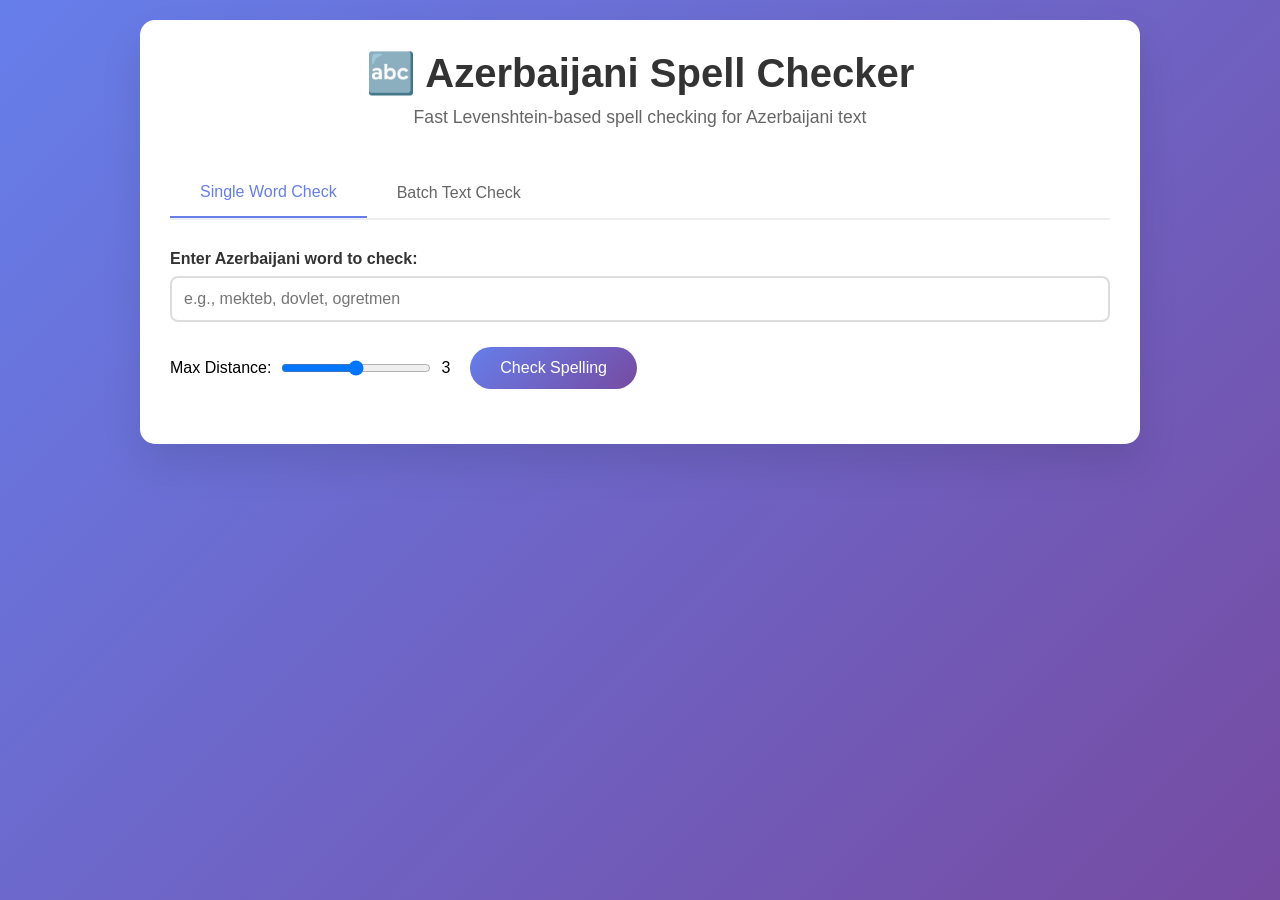
<file: task5/templates/index.html>
<!DOCTYPE html>
<html lang="en">
<head>
    <meta charset="UTF-8">
    <meta name="viewport" content="width=device-width, initial-scale=1.0">
    <title>Azerbaijani Spell Checker</title>
    <style>
        * {
            margin: 0;
            padding: 0;
            box-sizing: border-box;
        }

        body {
            font-family: 'Segoe UI', Tahoma, Geneva, Verdana, sans-serif;
            background: linear-gradient(135deg, #667eea 0%, #764ba2 100%);
            min-height: 100vh;
            padding: 20px;
        }

        .container {
            max-width: 1000px;
            margin: 0 auto;
            background: white;
            border-radius: 15px;
            box-shadow: 0 20px 40px rgba(0,0,0,0.1);
            padding: 30px;
        }

        .header {
            text-align: center;
            margin-bottom: 40px;
        }

        .header h1 {
            color: #333;
            font-size: 2.5em;
            margin-bottom: 10px;
        }

        .header p {
            color: #666;
            font-size: 1.1em;
        }

        .tabs {
            display: flex;
            margin-bottom: 30px;
            border-bottom: 2px solid #eee;
        }

        .tab {
            padding: 15px 30px;
            cursor: pointer;
            background: none;
            border: none;
            font-size: 1em;
            color: #666;
            transition: all 0.3s ease;
        }

        .tab.active {
            color: #667eea;
            border-bottom: 2px solid #667eea;
        }

        .tab:hover {
            color: #667eea;
        }

        .tab-content {
            display: none;
        }

        .tab-content.active {
            display: block;
        }

        .input-group {
            margin-bottom: 25px;
        }

        .input-group label {
            display: block;
            margin-bottom: 8px;
            font-weight: 600;
            color: #333;
        }

        .input-group input, .input-group textarea {
            width: 100%;
            padding: 12px;
            border: 2px solid #ddd;
            border-radius: 8px;
            font-size: 1em;
            transition: border-color 0.3s ease;
        }

        .input-group input:focus, .input-group textarea:focus {
            outline: none;
            border-color: #667eea;
        }

        .input-group textarea {
            resize: vertical;
            min-height: 120px;
        }

        .controls {
            display: flex;
            align-items: center;
            gap: 20px;
            margin-bottom: 25px;
        }

        .slider-group {
            display: flex;
            align-items: center;
            gap: 10px;
        }

        .slider {
            width: 150px;
        }

        .btn {
            background: linear-gradient(135deg, #667eea 0%, #764ba2 100%);
            color: white;
            border: none;
            padding: 12px 30px;
            border-radius: 25px;
            font-size: 1em;
            cursor: pointer;
            transition: transform 0.2s ease;
        }

        .btn:hover {
            transform: translateY(-2px);
        }

        .btn:disabled {
            opacity: 0.6;
            cursor: not-allowed;
            transform: none;
        }

        .loading {
            text-align: center;
            padding: 20px;
            color: #666;
        }

        .result {
            margin-top: 30px;
            padding: 20px;
            background: #f8f9fa;
            border-radius: 10px;
            border-left: 4px solid #667eea;
        }

        .result h3 {
            color: #333;
            margin-bottom: 15px;
        }

        .result-item {
            background: white;
            padding: 15px;
            margin-bottom: 15px;
            border-radius: 8px;
            box-shadow: 0 2px 4px rgba(0,0,0,0.1);
        }

        .result-item:last-child {
            margin-bottom: 0;
        }

        .word-info {
            display: flex;
            align-items: center;
            gap: 15px;
            margin-bottom: 10px;
        }

        .word {
            font-size: 1.2em;
            font-weight: 600;
            color: #333;
        }

        .status {
            padding: 4px 12px;
            border-radius: 15px;
            font-size: 0.8em;
            font-weight: 600;
        }

        .status.correct {
            background: #d4edda;
            color: #155724;
        }

        .status.corrected {
            background: #fff3cd;
            color: #856404;
        }

        .status.not-found {
            background: #f8d7da;
            color: #721c24;
        }

        .correction {
            color: #667eea;
            font-weight: 600;
        }

        .alternatives {
            margin-top: 10px;
        }

        .alternatives h4 {
            color: #666;
            font-size: 0.9em;
            margin-bottom: 8px;
        }

        .alternative-list {
            display: flex;
            flex-wrap: wrap;
            gap: 10px;
        }

        .alternative {
            background: #e9ecef;
            padding: 5px 10px;
            border-radius: 15px;
            font-size: 0.85em;
            color: #495057;
        }

        .stats {
            background: #f1f3f4;
            padding: 15px;
            border-radius: 8px;
            margin-top: 20px;
        }

        .stats-grid {
            display: grid;
            grid-template-columns: repeat(auto-fit, minmax(150px, 1fr));
            gap: 15px;
        }

        .stat-item {
            text-align: center;
        }

        .stat-value {
            font-size: 1.5em;
            font-weight: 600;
            color: #667eea;
        }

        .stat-label {
            font-size: 0.9em;
            color: #666;
        }

        .error {
            background: #f8d7da;
            color: #721c24;
            padding: 15px;
            border-radius: 8px;
            margin-top: 20px;
        }

        @media (max-width: 768px) {
            .container {
                margin: 10px;
                padding: 20px;
            }

            .header h1 {
                font-size: 2em;
            }

            .tabs {
                flex-direction: column;
            }

            .tab {
                padding: 12px 20px;
            }

            .controls {
                flex-direction: column;
                align-items: stretch;
            }

            .word-info {
                flex-direction: column;
                align-items: flex-start;
            }
        }
    </style>
</head>
<body>
    <div class="container">
        <div class="header">
            <h1>🔤 Azerbaijani Spell Checker</h1>
            <p>Fast Levenshtein-based spell checking for Azerbaijani text</p>
        </div>

        <div class="tabs">
            <button class="tab active" onclick="switchTab('single')">Single Word Check</button>
            <button class="tab" onclick="switchTab('batch')">Batch Text Check</button>
        </div>

        <!-- Single Word Check Tab -->
        <div id="single-tab" class="tab-content active">
            <div class="input-group">
                <label for="single-word">Enter Azerbaijani word to check:</label>
                <input type="text" id="single-word" placeholder="e.g., mekteb, dovlet, ogretmen">
            </div>

            <div class="controls">
                <div class="slider-group">
                    <label for="single-distance">Max Distance:</label>
                    <input type="range" id="single-distance" class="slider" min="1" max="5" value="3">
                    <span id="single-distance-value">3</span>
                </div>
                <button class="btn" onclick="checkSingleWord()">Check Spelling</button>
            </div>

            <div id="single-loading" class="loading" style="display: none;">
                <p>🔍 Checking spelling...</p>
            </div>

            <div id="single-results"></div>
        </div>

        <!-- Batch Check Tab -->
        <div id="batch-tab" class="tab-content">
            <div class="input-group">
                <label for="batch-text">Enter Azerbaijani text to check:</label>
                <textarea id="batch-text" placeholder="Enter multiple words or sentences in Azerbaijani..."></textarea>
            </div>

            <div class="controls">
                <div class="slider-group">
                    <label for="batch-distance">Max Distance:</label>
                    <input type="range" id="batch-distance" class="slider" min="1" max="5" value="3">
                    <span id="batch-distance-value">3</span>
                </div>
                <button class="btn" onclick="checkBatchText()">Check Text</button>
            </div>

            <div id="batch-loading" class="loading" style="display: none;">
                <p>🔍 Checking text...</p>
            </div>

            <div id="batch-results"></div>
        </div>
    </div>

    <script>
        // Update distance values
        document.getElementById('single-distance').addEventListener('input', function(e) {
            document.getElementById('single-distance-value').textContent = e.target.value;
        });

        document.getElementById('batch-distance').addEventListener('input', function(e) {
            document.getElementById('batch-distance-value').textContent = e.target.value;
        });

        // Tab switching
        function switchTab(tab) {
            // Remove active class from all tabs and content
            document.querySelectorAll('.tab').forEach(t => t.classList.remove('active'));
            document.querySelectorAll('.tab-content').forEach(c => c.classList.remove('active'));
            
            // Add active class to selected tab and content
            event.target.classList.add('active');
            document.getElementById(tab + '-tab').classList.add('active');
        }

        // Single word check
        async function checkSingleWord() {
            const word = document.getElementById('single-word').value.trim();
            const maxDistance = parseInt(document.getElementById('single-distance').value);
            
            if (!word) {
                alert('Please enter a word to check');
                return;
            }

            const loading = document.getElementById('single-loading');
            const results = document.getElementById('single-results');
            
            loading.style.display = 'block';
            results.innerHTML = '';

            try {
                const response = await fetch('/check', {
                    method: 'POST',
                    headers: {
                        'Content-Type': 'application/json',
                    },
                    body: JSON.stringify({
                        word: word,
                        max_distance: maxDistance
                    })
                });

                const data = await response.json();
                loading.style.display = 'none';

                if (data.error) {
                    results.innerHTML = `<div class="error">Error: ${data.error}</div>`;
                    return;
                }

                displaySingleResult(data, results);
            } catch (error) {
                loading.style.display = 'none';
                results.innerHTML = `<div class="error">Network error: ${error.message}</div>`;
            }
        }

        // Batch text check
        async function checkBatchText() {
            const text = document.getElementById('batch-text').value.trim();
            const maxDistance = parseInt(document.getElementById('batch-distance').value);
            
            if (!text) {
                alert('Please enter text to check');
                return;
            }

            const loading = document.getElementById('batch-loading');
            const results = document.getElementById('batch-results');
            
            loading.style.display = 'block';
            results.innerHTML = '';

            try {
                const response = await fetch('/batch_check', {
                    method: 'POST',
                    headers: {
                        'Content-Type': 'application/json',
                    },
                    body: JSON.stringify({
                        text: text,
                        max_distance: maxDistance
                    })
                });

                const data = await response.json();
                loading.style.display = 'none';

                if (data.error) {
                    results.innerHTML = `<div class="error">Error: ${data.error}</div>`;
                    return;
                }

                displayBatchResults(data, results);
            } catch (error) {
                loading.style.display = 'none';
                results.innerHTML = `<div class="error">Network error: ${error.message}</div>`;
            }
        }

        function displaySingleResult(data, container) {
            let statusClass, statusText;
            
            if (data.exists_in_vocab) {
                statusClass = 'correct';
                statusText = '✓ Correct';
            } else if (data.correction) {
                statusClass = 'corrected';
                statusText = '⚠ Corrected';
            } else {
                statusClass = 'not-found';
                statusText = '✗ Not Found';
            }

            let html = `
                <div class="result">
                    <h3>Spell Check Result</h3>
                    <div class="result-item">
                        <div class="word-info">
                            <span class="word">${data.input_word}</span>
                            <span class="status ${statusClass}">${statusText}</span>
                        </div>
                        
                        ${data.word_frequency > 0 ? `<p><strong>Frequency in corpus:</strong> ${data.word_frequency}</p>` : ''}
                        
                        ${data.correction && data.correction !== data.input_word ? `
                            <p><strong>Suggested correction:</strong> <span class="correction">${data.correction}</span></p>
                            <p><strong>Edit distance:</strong> ${data.distance}</p>
                        ` : ''}
                        
                        ${data.alternatives && data.alternatives.length > 0 ? `
                            <div class="alternatives">
                                <h4>Alternative suggestions:</h4>
                                <div class="alternative-list">
                                    ${data.alternatives.map(alt => 
                                        `<span class="alternative">${alt.word} (d:${alt.distance}, f:${alt.frequency})</span>`
                                    ).join('')}
                                </div>
                            </div>
                        ` : ''}
                    </div>
                </div>
            `;
            
            container.innerHTML = html;
        }

        function displayBatchResults(data, container) {
            let correctCount = 0;
            let correctedCount = 0;
            let notFoundCount = 0;
            
            let resultsHtml = data.results.map(result => {
                let statusClass, statusText;
                
                if (result.exists_in_vocab) {
                    statusClass = 'correct';
                    statusText = '✓';
                    correctCount++;
                } else if (result.correction) {
                    statusClass = 'corrected';
                    statusText = '⚠';
                    correctedCount++;
                } else {
                    statusClass = 'not-found';
                    statusText = '✗';
                    notFoundCount++;
                }
                
                return `
                    <div class="result-item">
                        <div class="word-info">
                            <span class="word">${result.input_word}</span>
                            <span class="status ${statusClass}">${statusText}</span>
                        </div>
                        ${result.correction && result.correction !== result.input_word ? 
                            `<p><strong>→</strong> <span class="correction">${result.correction}</span> (distance: ${result.distance})</p>` : ''}
                        ${result.word_frequency > 0 ? `<p><small>Frequency: ${result.word_frequency}</small></p>` : ''}
                    </div>
                `;
            }).join('');
            
            let html = `
                <div class="result">
                    <h3>Batch Check Results</h3>
                    <div class="stats">
                        <div class="stats-grid">
                            <div class="stat-item">
                                <div class="stat-value">${data.total_words}</div>
                                <div class="stat-label">Total Words</div>
                            </div>
                            <div class="stat-item">
                                <div class="stat-value">${correctCount}</div>
                                <div class="stat-label">Correct</div>
                            </div>
                            <div class="stat-item">
                                <div class="stat-value">${correctedCount}</div>
                                <div class="stat-label">Corrected</div>
                            </div>
                            <div class="stat-item">
                                <div class="stat-value">${notFoundCount}</div>
                                <div class="stat-label">Not Found</div>
                            </div>
                        </div>
                    </div>
                    ${resultsHtml}
                </div>
            `;
            
            container.innerHTML = html;
        }

        // Allow Enter key for single word input
        document.getElementById('single-word').addEventListener('keypress', function(e) {
            if (e.key === 'Enter') {
                checkSingleWord();
            }
        });
    </script>
</body>
</html>
</file>
